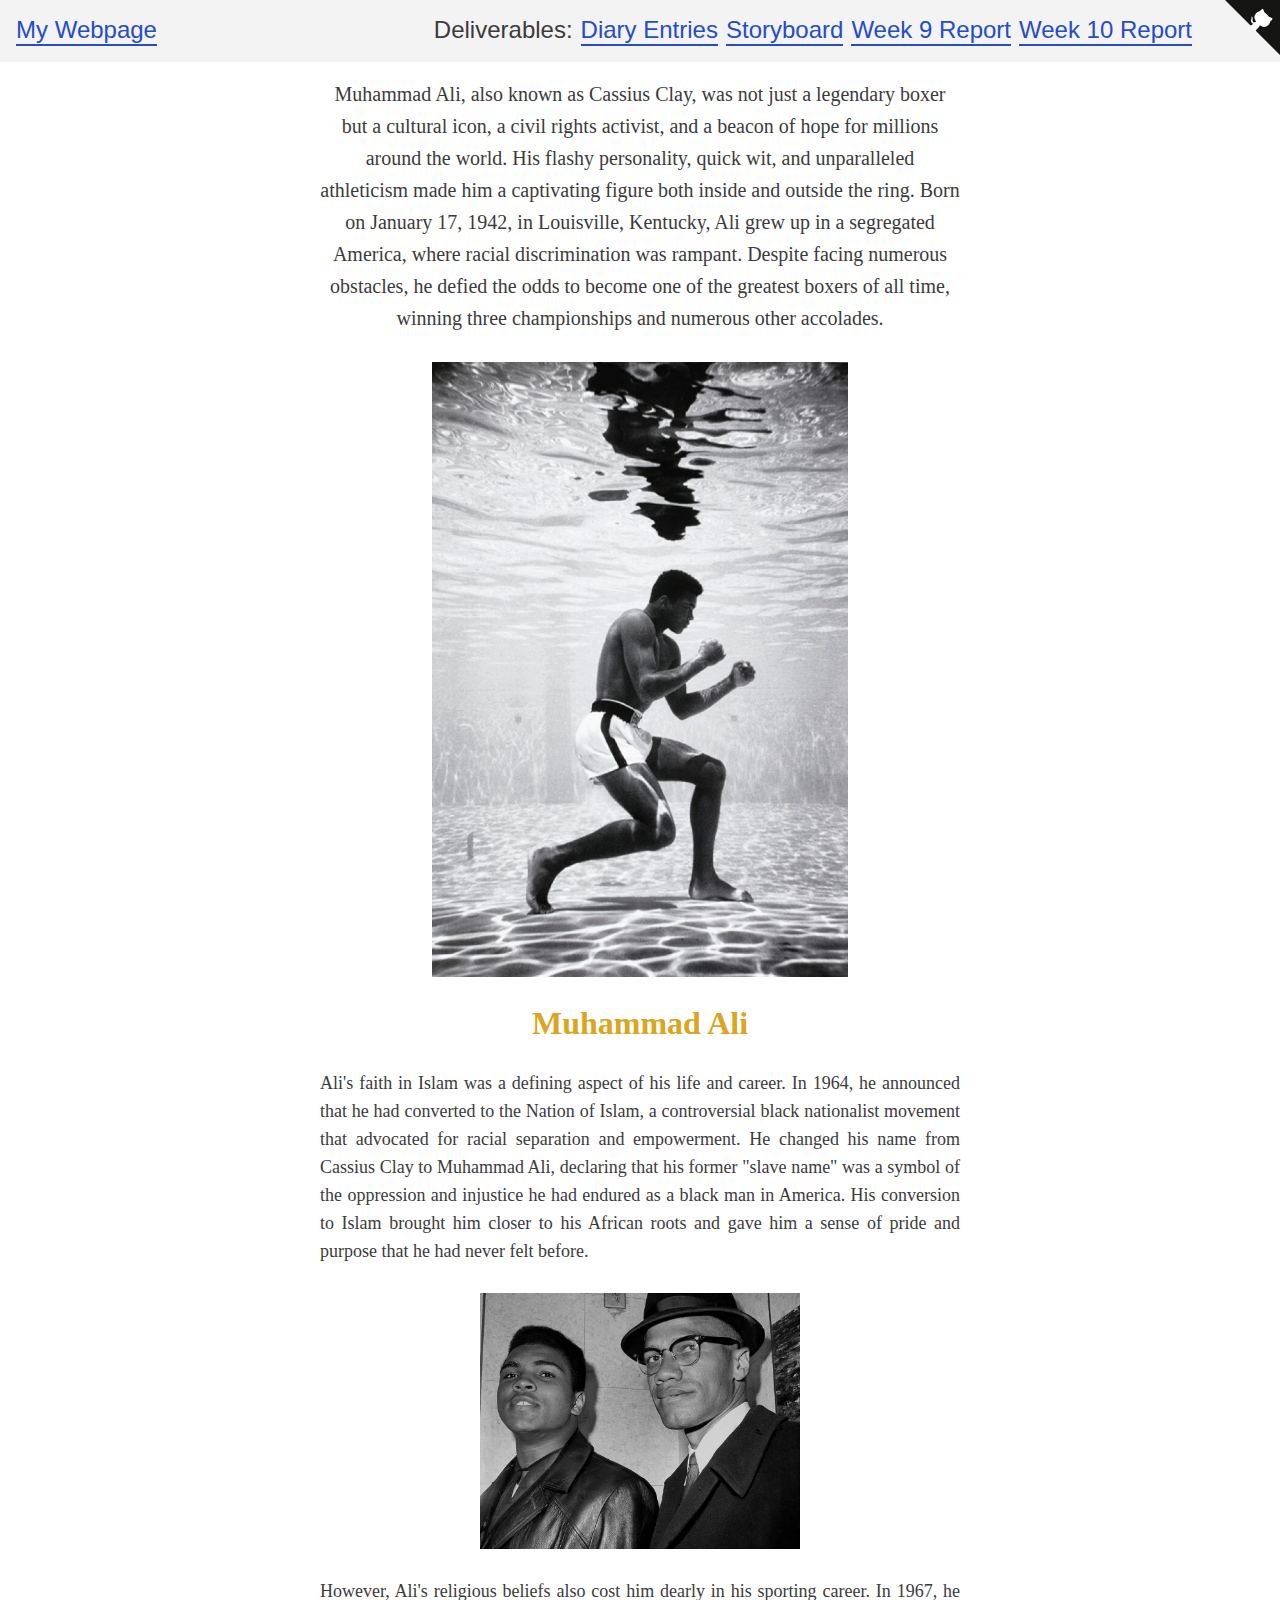
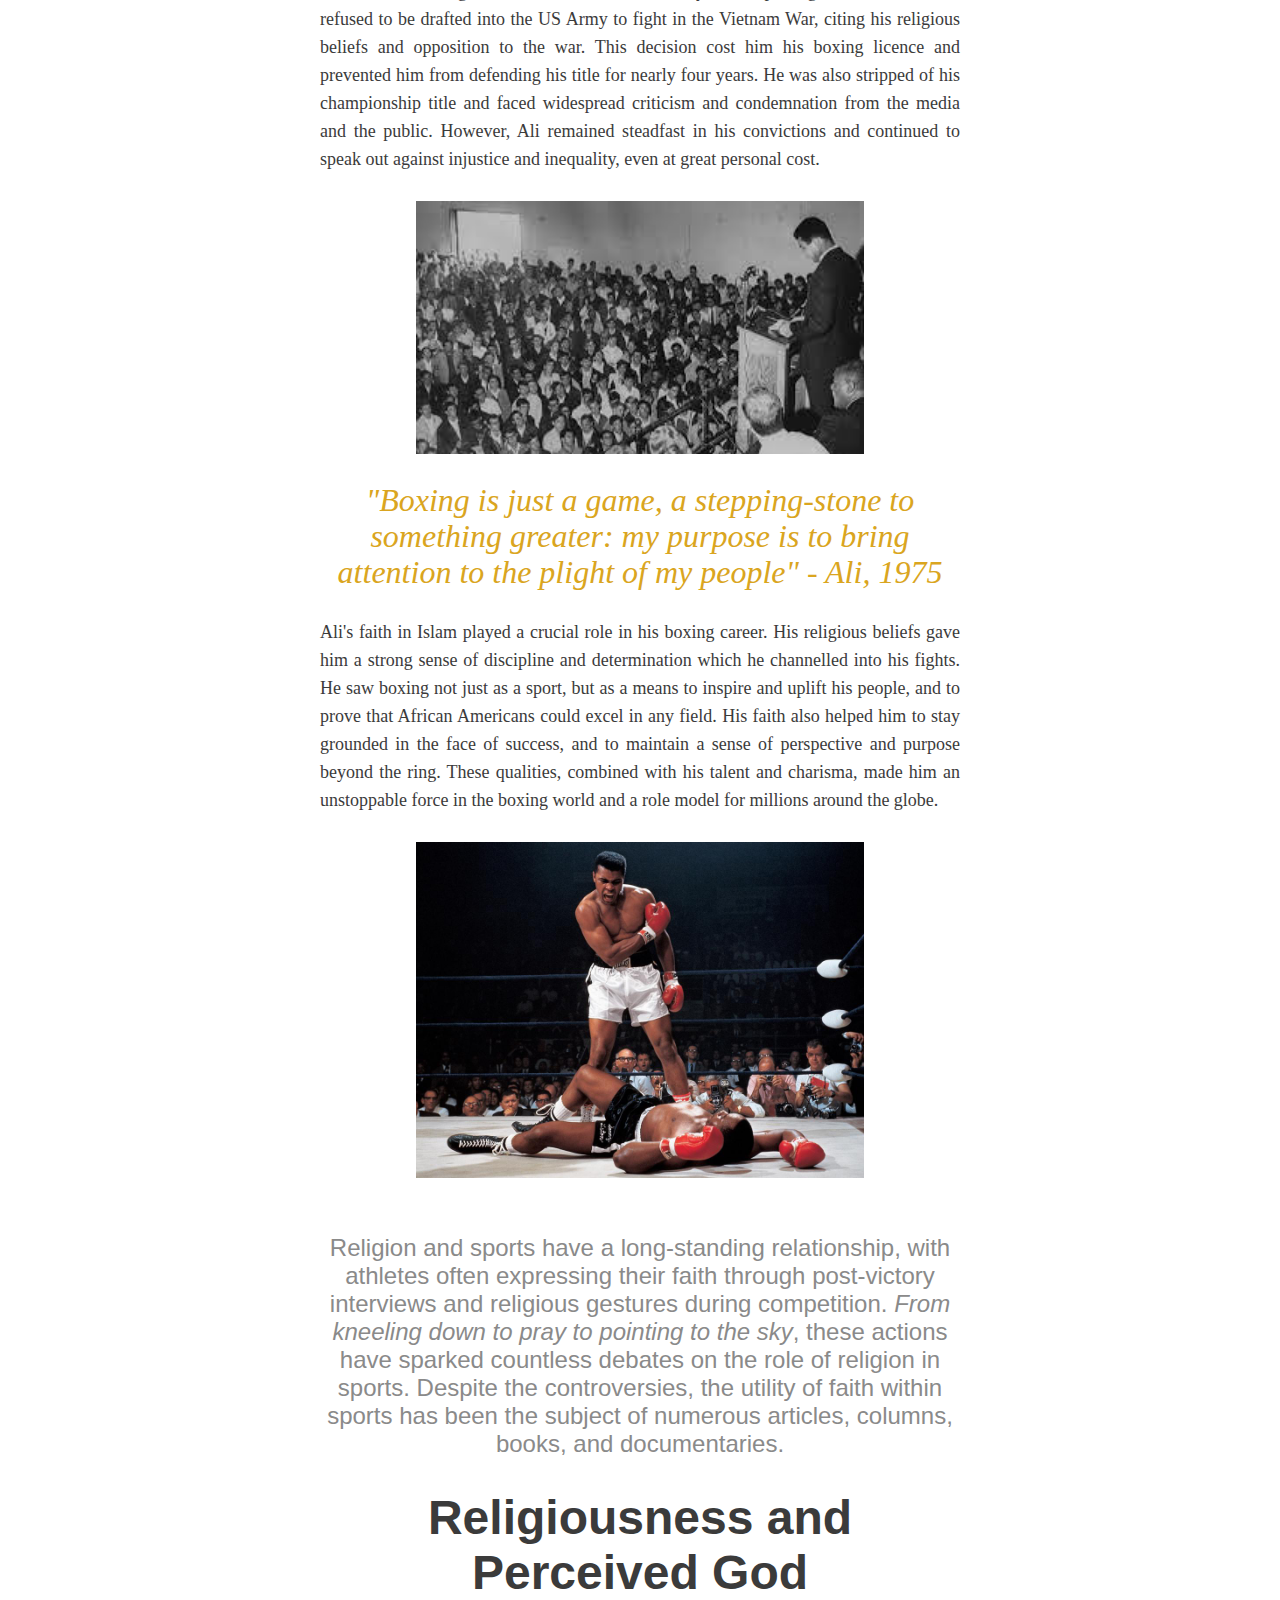
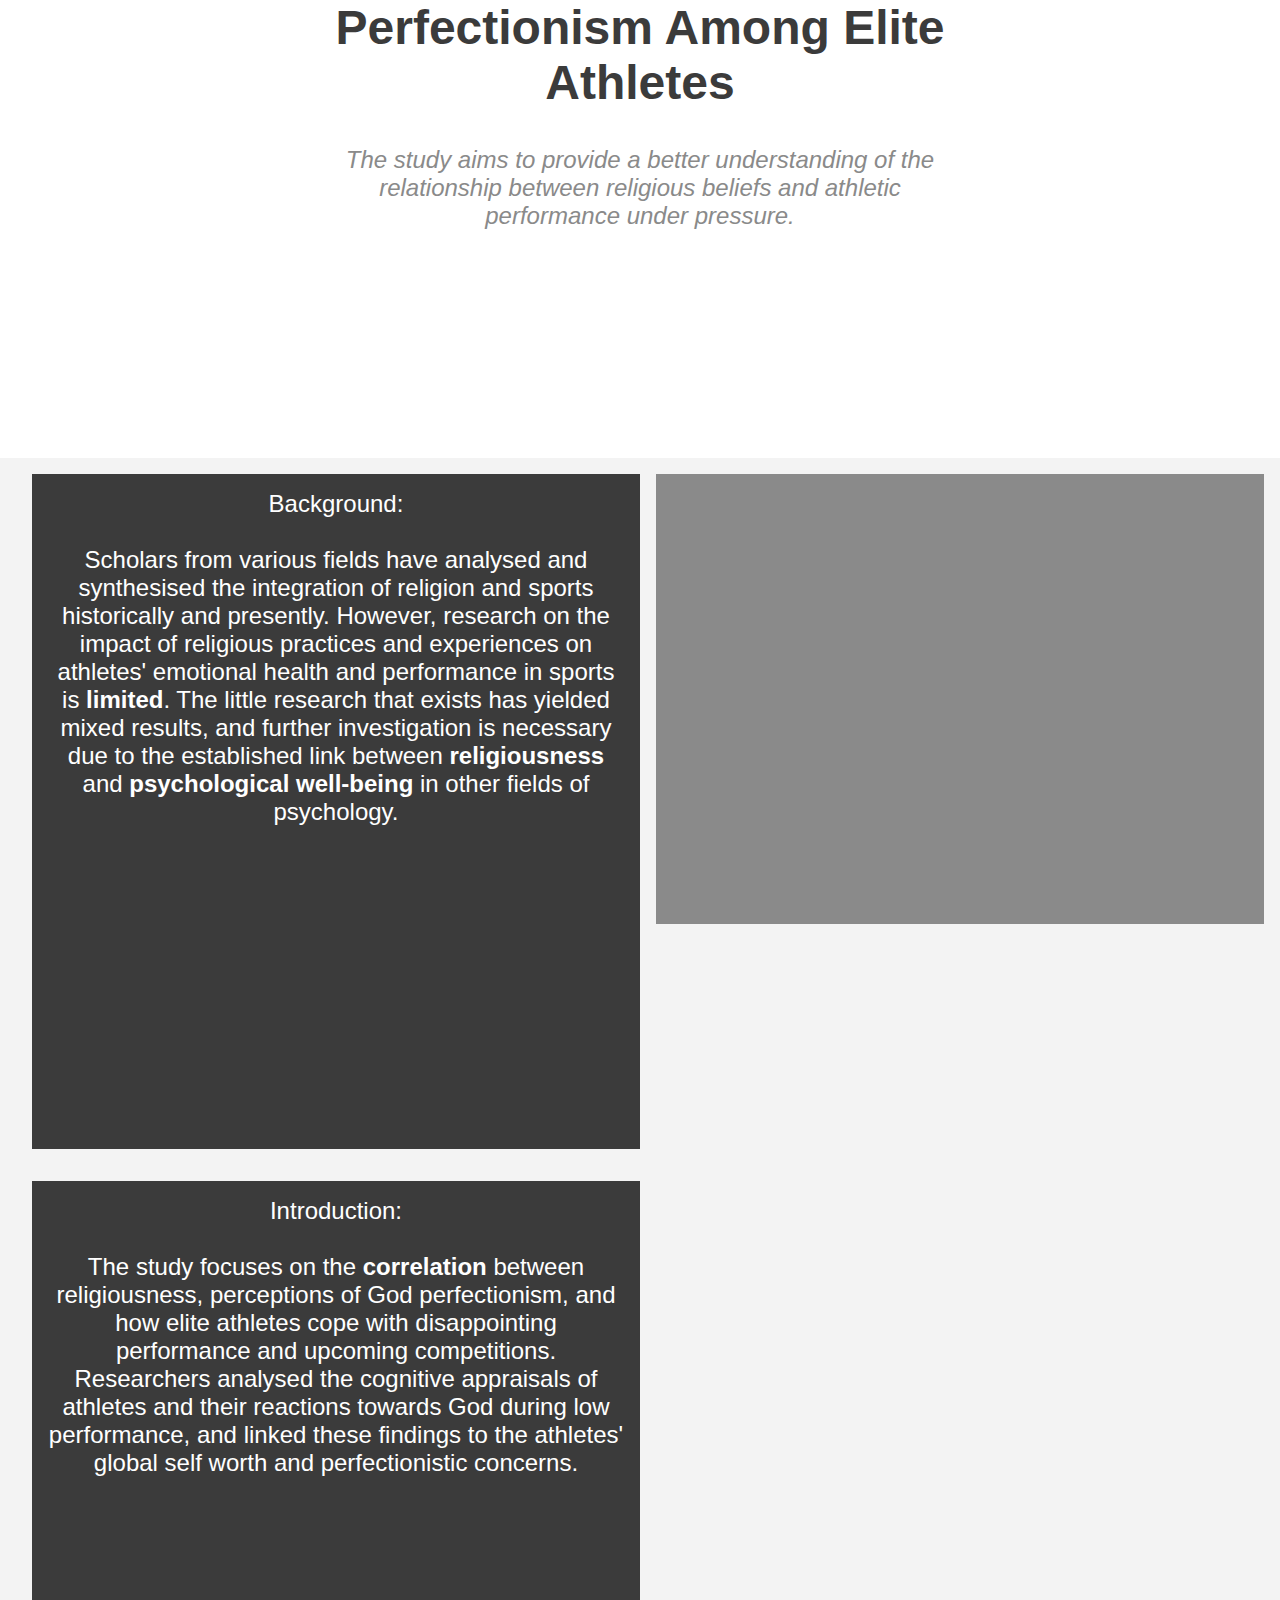
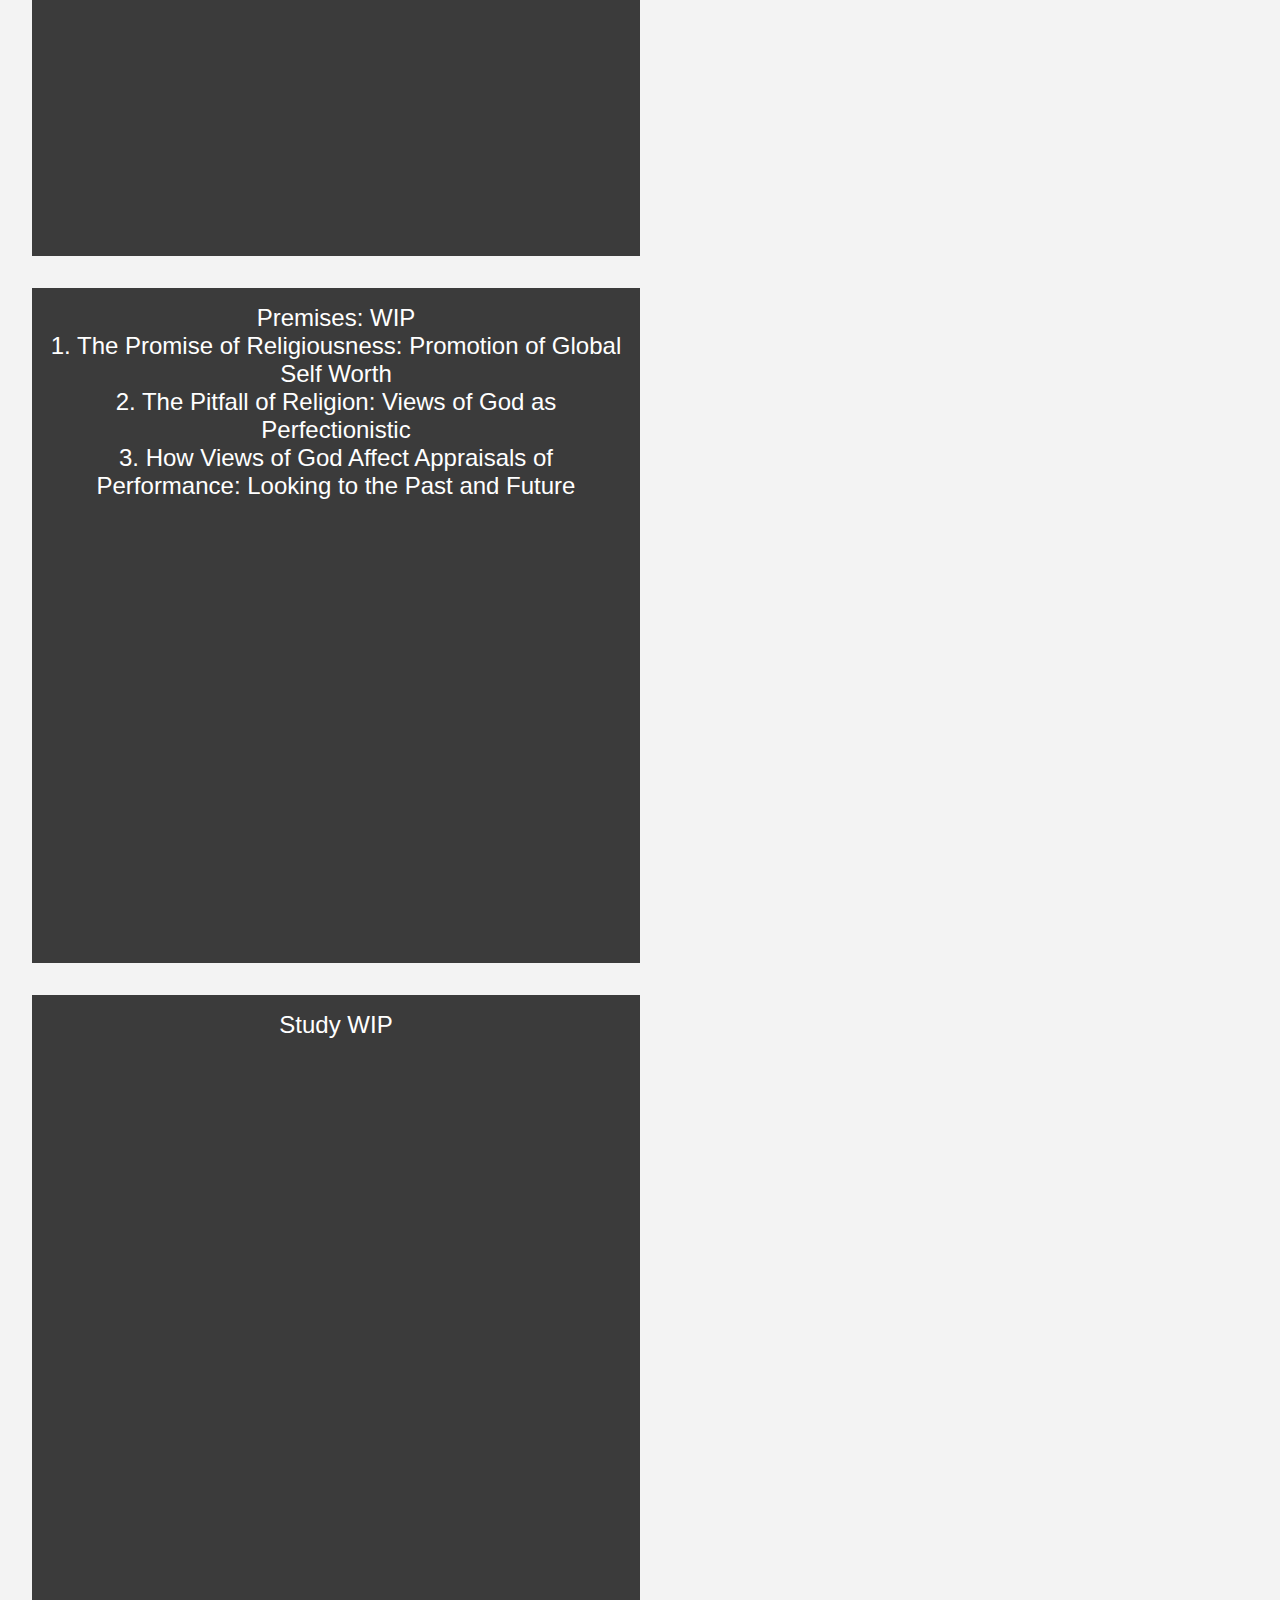
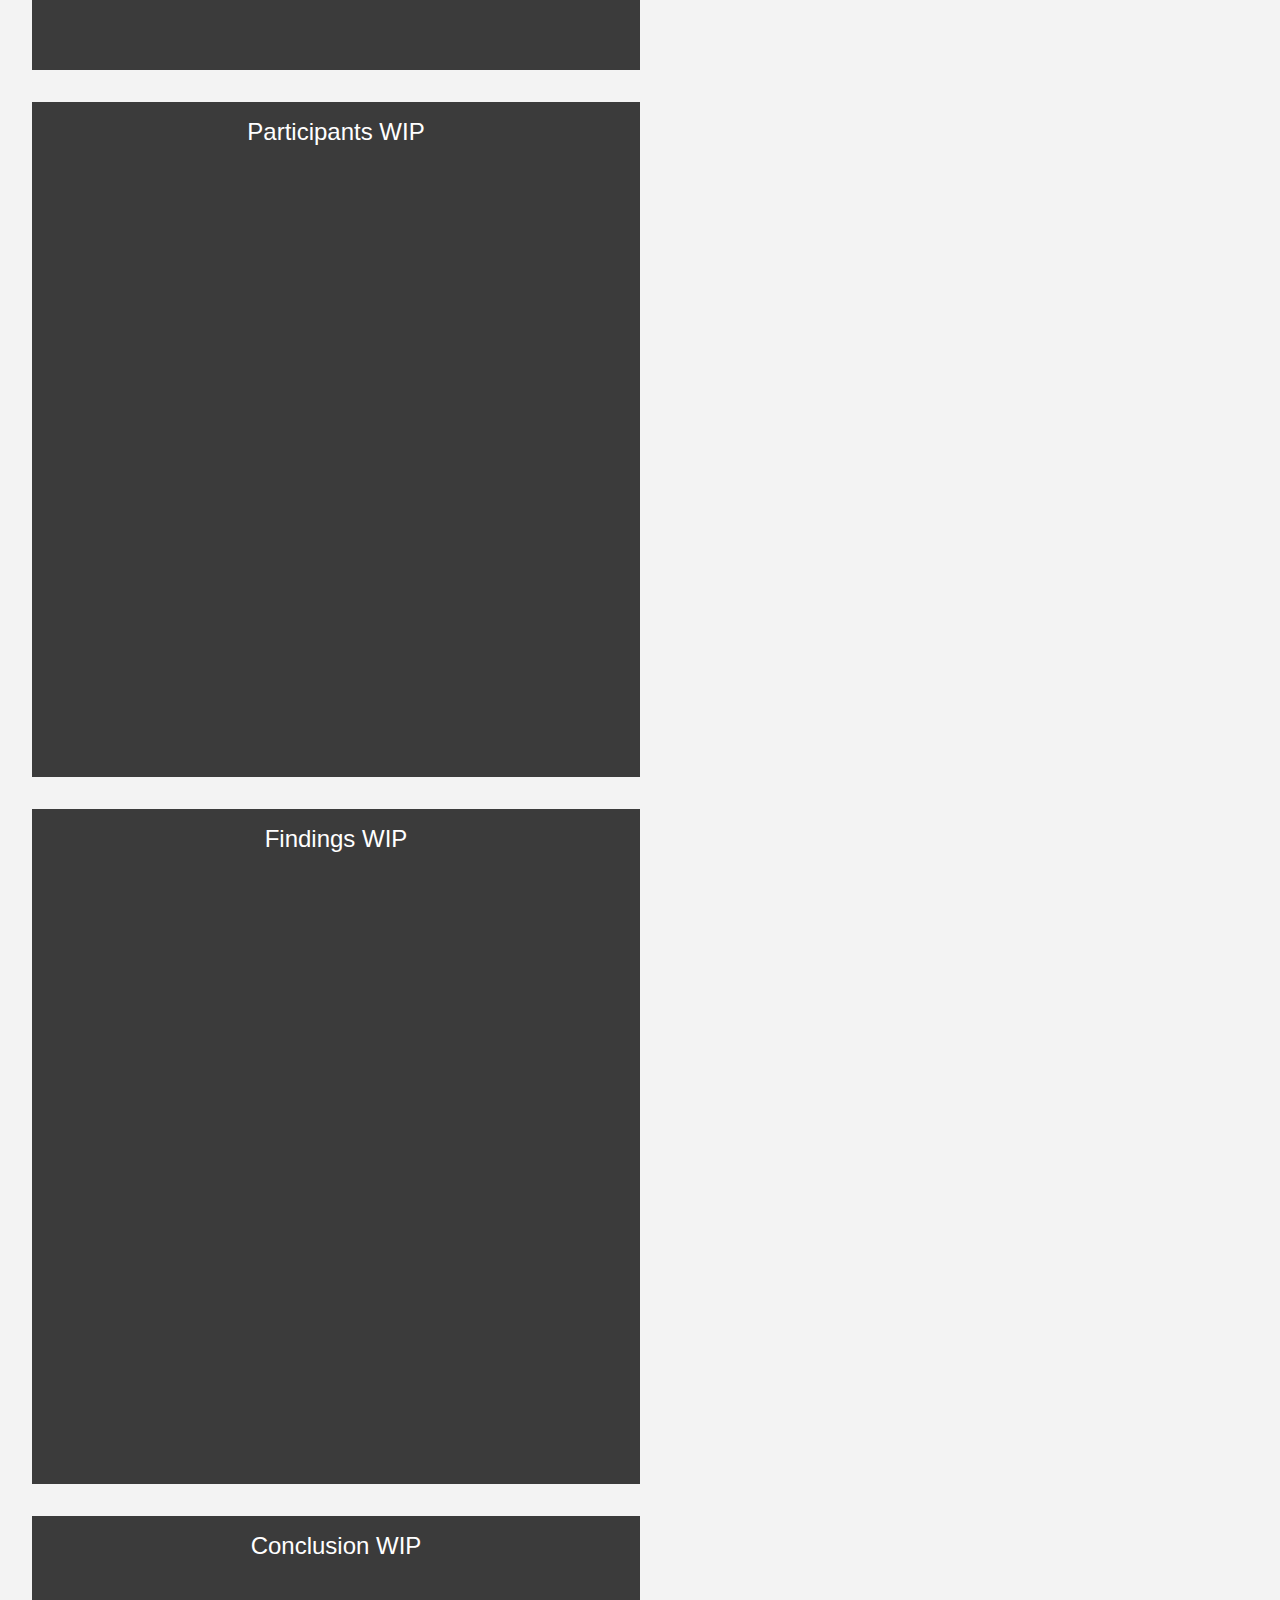
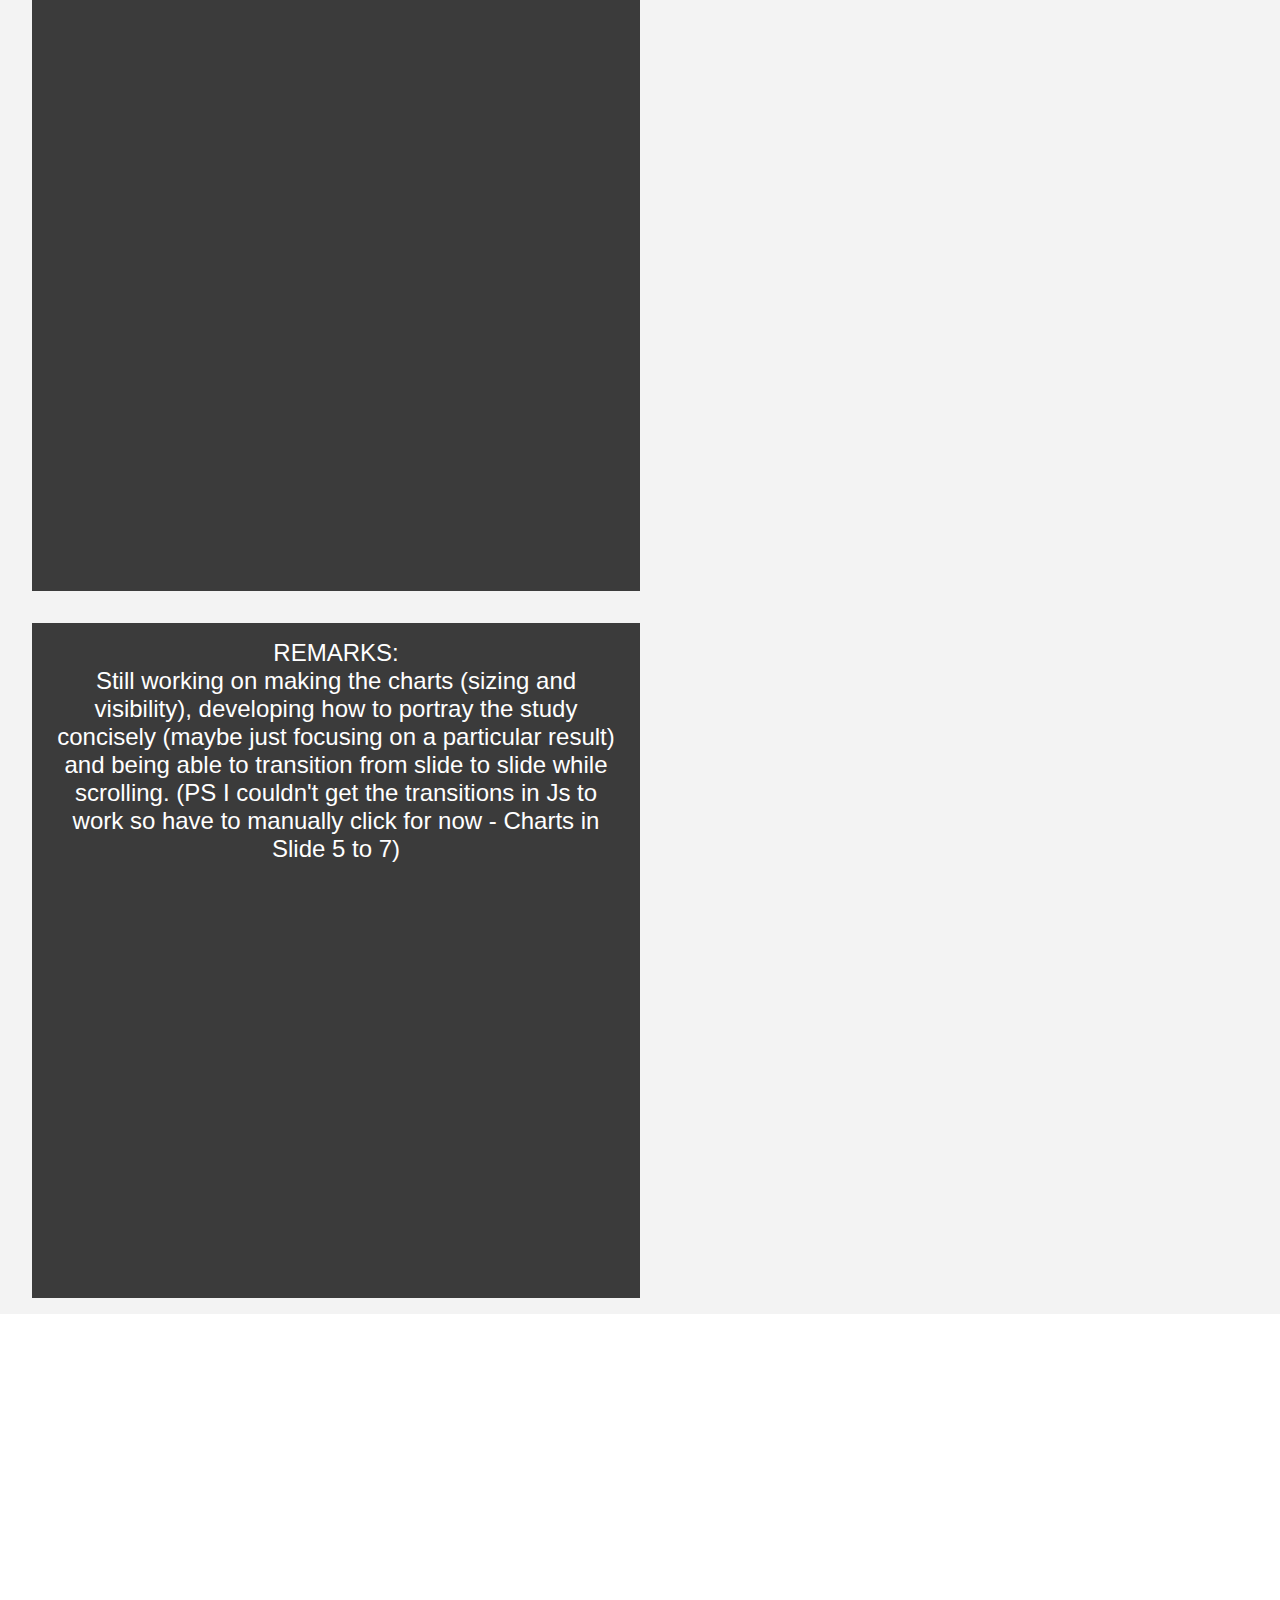
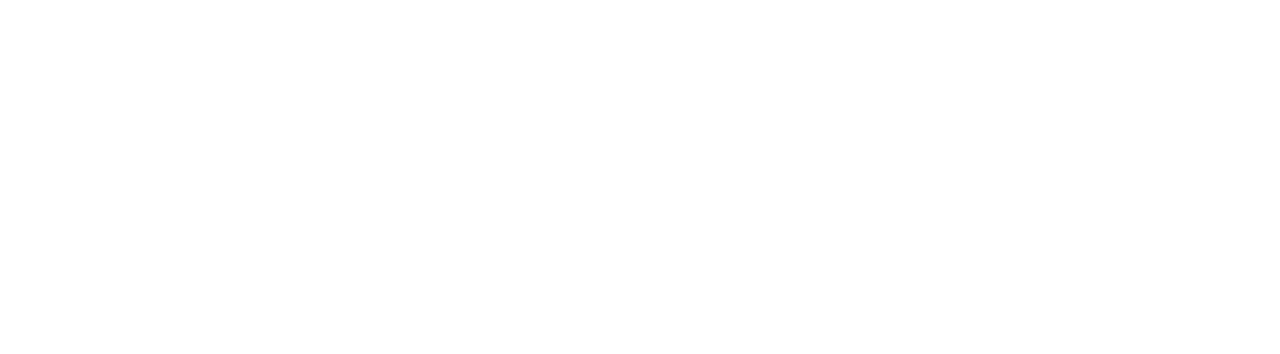
<file: index.html>
<!DOCTYPE html>
<html>

<head>
	<meta charset="utf-8" />
	<meta http-equiv="X-UA-Compatible" content="IE=edge" />
  <title>Religiousness and Perceived God Perfectionism Among Elite Athletes</title>
	<meta name="description" content="Scrollama: Sticky Side Example" />
	<meta name="viewport" content="width=device-width, initial-scale=1" />
	<link rel="stylesheet" href="./styles/styles.css" />
	
</head>

<body>
	<a href="https://joshnerdg-nm2207.github.io/" target="_blank" class="github-corner"
		aria-label="View source on GitHub"><svg width="55" height="55" viewBox="0 0 250 250"
			style="fill:#151513; color:#fff; position: absolute; top: 0; border: 0; right: 0;" aria-hidden="true">
			<path d="M0,0 L115,115 L130,115 L142,142 L250,250 L250,0 Z"></path>
			<path
				d="M128.3,109.0 C113.8,99.7 119.0,89.6 119.0,89.6 C122.0,82.7 120.5,78.6 120.5,78.6 C119.2,72.0 123.4,76.3 123.4,76.3 C127.3,80.9 125.5,87.3 125.5,87.3 C122.9,97.6 130.6,101.9 134.4,103.2"
				fill="currentColor" style="transform-origin: 130px 106px;" class="octo-arm"></path>
			<path
				d="M115.0,115.0 C114.9,115.1 118.7,116.5 119.8,115.4 L133.7,101.6 C136.9,99.2 139.9,98.4 142.2,98.6 C133.8,88.0 127.5,74.4 143.8,58.0 C148.5,53.4 154.0,51.2 159.7,51.0 C160.3,49.4 163.2,43.6 171.4,40.1 C171.4,40.1 176.1,42.5 178.8,56.2 C183.1,58.6 187.2,61.8 190.9,65.4 C194.5,69.0 197.7,73.2 200.1,77.6 C213.8,80.2 216.3,84.9 216.3,84.9 C212.7,93.1 206.9,96.0 205.4,96.6 C205.1,102.4 203.0,107.8 198.3,112.5 C181.9,128.9 168.3,122.5 157.7,114.1 C157.9,116.9 156.7,120.9 152.7,124.9 L141.0,136.5 C139.8,137.7 141.6,141.9 141.8,141.8 Z"
				fill="currentColor" class="octo-body"></path>
		</svg></a>

	<main>
		<nav>
			<a href="https://nm2207.org/2223S2/e0725559/web/">My Webpage</a>
			<div class="nav__examples">
				<p>Deliverables:</p>
				<a href="./finalProjectResources/NM2207 Diary Entries.pdf">Diary Entries</a>
				<a href="./finalProjectResources/NM2207 Final Project Story Board.pdf">Storyboard</a>
				<a href="./finalProjectResources/NM2207 Week 9.pdf">Week 9 Report</a>
				<a href="./finalProjectResources/NM2207 Week 10.pdf">Week 10 Report</a>
			</div>
		</nav>

		<section id="intro">

      <p class="text-body-1">
        Muhammad Ali, also known as Cassius Clay, was not just a legendary boxer but a cultural icon, a civil rights activist, and a beacon of hope for millions around the world. His flashy personality, quick wit, and unparalleled athleticism made him a captivating figure both inside and outside the ring. Born on January 17, 1942, in Louisville, Kentucky, Ali grew up in a segregated America, where racial discrimination was rampant. Despite facing numerous obstacles, he defied the odds to become one of the greatest boxers of all time, winning three championships and numerous other accolades.
      </p>
      <br>
      <img src="./finalProjectResources/ali1.jfif" alt="placeholder" width=65% class="img mb-5 py-2"/>
      <br>          
      <h3 class="text-h3" style=color:goldenrod><strong>Muhammad Ali</strong>
      </h3>  
      <br>
      <p class="text-body-2">
        Ali's faith in Islam was a defining aspect of his life and career. In 1964, he announced that he had converted to the Nation of Islam, a controversial black nationalist movement that advocated for racial separation and empowerment. He changed his name from Cassius Clay to Muhammad Ali, declaring that his former "slave name" was a symbol of the oppression and injustice he had endured as a black man in America. His conversion to Islam brought him closer to his African roots and gave him a sense of pride and purpose that he had never felt before.
        </p>
        <br>
        <img src="./finalProjectResources/ali2.avif" alt="placeholder" width=50% class="img mb-5 py-2"/>   
        <br>
        <p class="text-body-2">
          However, Ali's religious beliefs also cost him dearly in his sporting career. In 1967, he refused to be drafted into the US Army to fight in the Vietnam War, citing his religious beliefs and opposition to the war. This decision cost him his boxing licence and prevented him from defending his title for nearly four years. He was also stripped of his championship title and faced widespread criticism and condemnation from the media and the public. However, Ali remained steadfast in his convictions and continued to speak out against injustice and inequality, even at great personal cost.
          </p>
          <br>
          <img src="./finalProjectResources/ali3.jfif" alt="placeholder" width=70% class="img mb-5 py-2"/>
          <br>
        <h3 class="text-h3" style=color:goldenrod>
        <em>"Boxing is just a game, a stepping-stone to something greater: my purpose is to bring attention to the plight of my people" - Ali, 1975</em>
        </h3>
        <br>
        <p class="text-body-2">
          Ali's faith in Islam played a crucial role in his boxing career. His religious beliefs gave him a strong sense of discipline and determination which he channelled into his fights. He saw boxing not just as a sport, but as a means to inspire and uplift his people, and to prove that African Americans could excel in any field. His faith also helped him to stay grounded in the face of success, and to maintain a sense of perspective and purpose beyond the ring. These qualities, combined with his talent and charisma, made him an unstoppable force in the boxing world and a role model for millions around the globe.
          </p>
          <br>
          <img src="./finalProjectResources/ali4.jfif" alt="placeholder" width=70% class="img mb-5 py-2"/>
          <br><br>
          <p class="intro__dek">
            Religion and sports have a long-standing relationship, with athletes often expressing their faith through post-victory interviews and religious gestures during competition. <em>From kneeling down to pray to pointing to the sky</em>, these actions have sparked countless debates on the role of religion in sports. Despite the controversies, the utility of faith within sports has been the subject of numerous articles, columns, books, and documentaries.
          </p>
          <h1 class="intro__hed"><strong>Religiousness and Perceived God Perfectionism Among Elite Athletes</strong></h1>
		  <br>
          <p class="intro__dek">
            <em>The study aims to provide a better understanding of the relationship between religious beliefs and athletic performance under pressure.</em>
          </p>
		  <br>

		</section>

    <section id="scrolly">
			<article>
				<div class="step" data-step="1">
					<p>Background:
          <br><br>
          Scholars from various fields have analysed and synthesised the integration of religion and sports historically and presently. However, research on the impact of religious practices and experiences on athletes' emotional health and performance in sports is <b>limited</b>. The little research that exists has yielded mixed results, and further investigation is necessary due to the established link between <b>religiousness</b> and <b>psychological well-being</b> in other fields of psychology.
          </p>
				</div>
				<div class="step" data-step="2">
					<p>Introduction:
            <br><br>
            The study focuses on the <b>correlation</b> between religiousness, perceptions of God perfectionism, and how elite athletes cope with disappointing performance and upcoming competitions. Researchers analysed the cognitive appraisals of athletes and their reactions towards God during low performance, and linked these findings to the athletes' global self worth and perfectionistic concerns.
          </p>
				</div>
				<div class="step" data-step="3">
					<p>Premises: WIP<br>
            1. The Promise of Religiousness: Promotion of Global Self Worth
            <br>
            2. The Pitfall of Religion: Views of God as Perfectionistic
            <br>
            3. How Views of God Affect Appraisals of Performance: Looking to the Past and Future

            </p>
				</div>
				<div class="step" data-step="4">
					<p>Study WIP</p>
				</div>
        <div class="step" data-step="5">
					<p>Participants WIP</p>
				</div>
        <div class="step" data-step="6">
					<p>Findings WIP</p>
				</div>
        <div class="step" data-step="7">
						<p>Conclusion WIP</p>
				</div>
        <div class="step" data-step="8">
					<p>REMARKS:<br>
						Still working on making the charts (sizing and visibility), developing how to portray the study concisely (maybe just focusing on a particular result) and being able to transition from slide to slide while scrolling. (PS I couldn't get the transitions in Js to work so have to manually click for now - Charts in Slide 5 to 7)</p>
				</div>
			</article>

			<figure>
				<!--Chart 1: -->
				<div class="flourish-embed" data-src="story/1861940"><script src="https://public.flourish.studio/resources/embed.js"></script></div>
			</figure>
		</section>

		<section id="outro"></section>
	</main>

	<!-- <div class='debug'></div> -->
	<!--<script src="https://unpkg.com/d3@5.9.1/dist/d3.min.js"></script> -->
	<script src="./scripts/scrollama.min.js"></script>
  <script src="./scripts/main.js"></script>

</body>

</html>
</file>
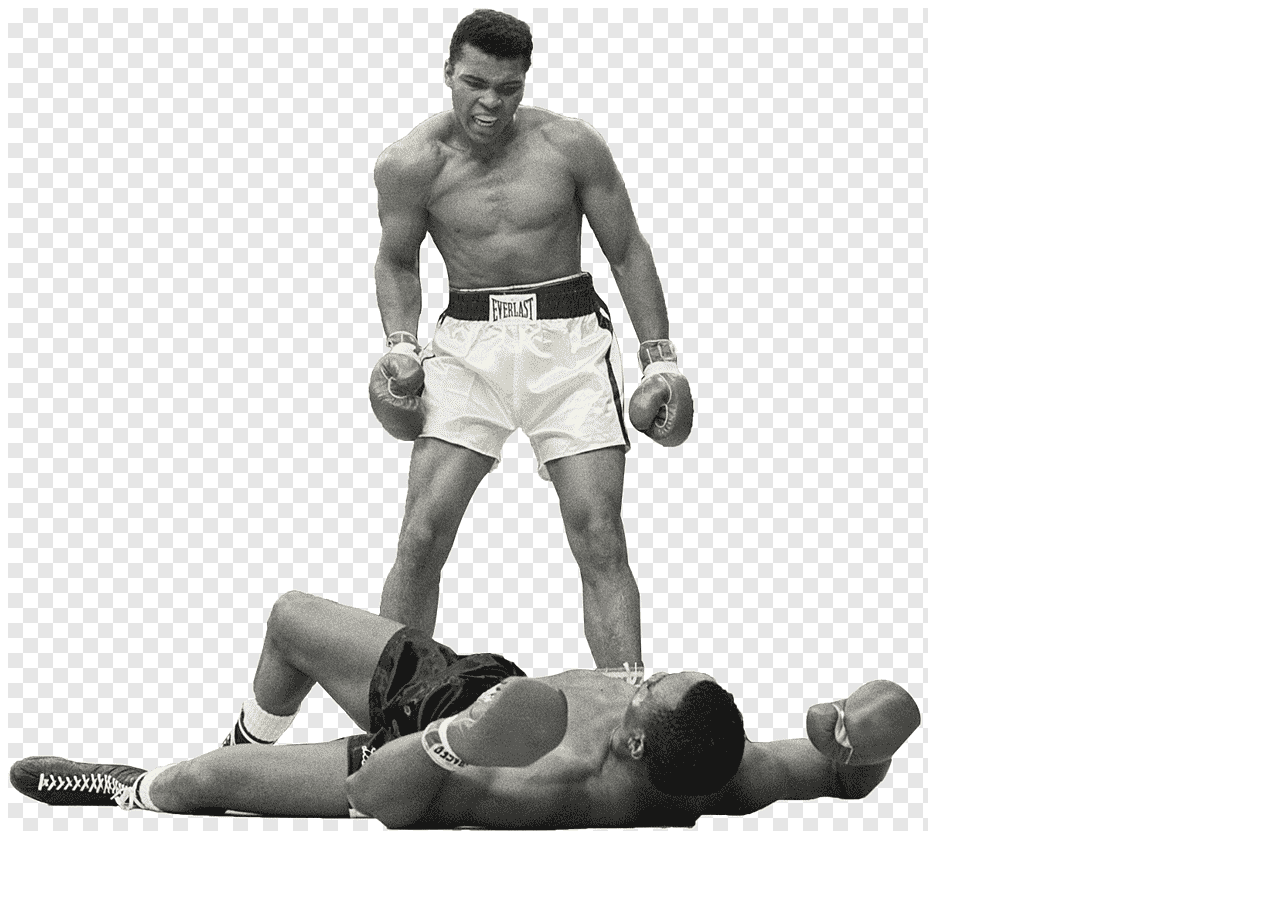
<file: finalProjectResources/ali4.html>
<!DOCTYPE html><html><head><meta charset='utf-8'><title>Converted document</title></head><body><div><img alt='' src='[data-uri]'/></div></body>
</file>
<file: styles/styles.css>
body {
  font-family: 'Poppins', sans-serif;
  color: #1d1d1d;
}

.studyTitle{
  font-size: 35px;
  line-height: 36px;
  font-weight: 500;
}

.font-secondary {
  font-family: 'Lora', serif !important;
}

.img {
  display: block;
  margin-left: auto;
  margin-right: auto;
}

.text-h2 {
  font-size: 36px;
  line-height: 52px;
  font-family:'Times New Roman', Times, serif;

  @media (min-width: @screen-sm-min) {
    font-size: 32px;
    line-height: 48px;
  }
}

.text-h3 {
  font-size: 32px;
  line-height: 36px;
  font-weight: 500;
  text-align: center;
  font-family:'Times New Roman', Times, serif;

  @media (min-width: @screen-sm-min) {
    font-size: 28px;
    line-height: 32px;
  }
}

.text-body-1 {
  font-size: 20px;
  font-weight: 400;
  line-height: 32px;
  text-align: center;
  font-family:'Times New Roman', Times, serif;

  @media (min-width: @screen-sm-min) {
    font-size: 18px;
    line-height: 28px;
  }
}

.text-body-2 {
  font-size: 18px;
  font-weight: 400;
  line-height: 28px;
  text-align: justify;
  font-family:'Times New Roman', Times, serif;

  @media (min-width: @screen-sm-min) {
    font-size: 16px;
    line-height: 24px;
  }
}

.blockquote {
  font-size: 32px;
  font-weight: 700;
  line-height: 36px;
  text-transform: uppercase;
  text-align: center;

  @media (min-width: @screen-sm-min) {
    font-size: 28px;
  }  
}

.text-caption {
  font-size: 14px;
  line-height: 22px;

  @media (min-width: @screen-sm-min) {
    font-size: 12px;
    line-height: 18px; 
  }
}

.text-overline {
  font-size: 10px;
  line-height: 16px;

  @media (min-width: @screen-sm-min) {
    font-size: 10px;
    line-height: 16px; 
  }
}

a, li > a {
  color: #264cc7 !important;
  border-bottom: 2px solid #E9E2DA;
  text-decoration: none;
  word-break: break-word;
}


		#scrolly {
			position: relative;
			display: -webkit-box;
			display: -ms-flexbox;
			display: flex;
			background-color: #f3f3f3;
			padding: 1rem;
		}

		#scrolly>* {
			-webkit-box-flex: 1;
			-ms-flex: 1;
			flex: 1;
		}

    #scrolly2 {
			position: relative;
			display: -webkit-box;
			display: -ms-flexbox;
			display: flex;
			background-color: #f3f3f3;
			padding: 1rem;
		}

		#scrolly2>* {
			-webkit-box-flex: 1;
			-ms-flex: 1;
			flex: 1;
		}

		article {
			position: relative;
			padding: 0 1rem;
			max-width: 50rem;
		}

		figure {
			position: -webkit-sticky;
			position: sticky;
			width: 100%;
			margin: 0;
			-webkit-transform: translate3d(0, 0, 0);
			-moz-transform: translate3d(0, 0, 0);
			transform: translate3d(0, 0, 0);
			background-color: #8a8a8a;
			z-index: 0;
		}

		figure p {
			text-align: center;
			padding: 1rem;
			position: absolute;
			top: 50%;
			left: 50%;
			-moz-transform: translate(-50%, -50%);
			-webkit-transform: translate(-50%, -50%);
			transform: translate(-50%, -50%);
			font-size: 8rem;
			font-weight: 900;
			color: #fff;
		}

		.step {
			margin: 0 auto 2rem auto;
			background-color: #3b3b3b;
			color: #fff;
		}

		.step:last-child {
			margin-bottom: 0;
		}

		.step.is-active {
			background-color: goldenrod;
			color: #3b3b3b;
		}

		.step p {
			text-align: center;
			padding: 1rem;
			font-size: 1.5rem;
		}



* {
  box-sizing: border-box;
}

html,
body {
  margin: 0;
  padding: 0;
}

body {
  font-family: 'Poppins', sans-serif;
  min-height: 1280px;
  color: #3b3b3b;
  font-size: 24px;
}

p,
h1,
h2,
h3,
h4,
a {
  margin: 0;
  font-weight: 400;
}

a,
a:visited,
a:hover {
  color: teal;
  text-decoration: none;
  border-bottom: 2px solid currentColor;
}

nav {
  display: -webkit-box;
  display: -ms-flexbox;
  display: flex;
  -webkit-box-align: baseline;
  -ms-flex-align: baseline;
  align-items: baseline;
  -webkit-box-pack: justify;
  -ms-flex-pack: justify;
  justify-content: space-between;
  background: #f3f3f3;
  padding: 1rem;
  padding-right: 5rem;
  -ms-flex-wrap: wrap;
  flex-wrap: wrap;
}

.nav__examples {
  display: -webkit-box;
  display: -ms-flexbox;
  display: flex;
  -webkit-box-align: baseline;
  -ms-flex-align: baseline;
  align-items: baseline;
  -ms-flex-wrap: wrap;
  flex-wrap: wrap;
  margin-top: 1rem;
}

.nav__examples > * {
  margin-right: 0.5rem;
}

#intro {
  max-width: 40rem;
  margin: 1rem auto;
  text-align: center;
}

.intro__hed {
  font-size: 2em;
  margin: 2rem auto 0.5rem auto;
}

.intro__dek {
  color: #8a8a8a;
}

.github-corner:hover .octo-arm {
  animation: octocat-wave 560ms ease-in-out;
}

@keyframes octocat-wave {
  0%,
  100% {
    transform: rotate(0);
  }

  20%,
  60% {
    transform: rotate(-25deg);
  }

  40%,
  80% {
    transform: rotate(10deg);
  }
}

@media (max-width: 500px) {
  .github-corner:hover .octo-arm {
    animation: none;
  }

  .github-corner .octo-arm {
    animation: octocat-wave 560ms ease-in-out;
  }
}

#intro {
  margin-bottom: 200px;
}

#outro {
  height: 640px;
}

@media (min-width: 840px) {
  .nav__examples {
    margin-top: 0;
    margin-left: 2rem;
  }
}
</file>
